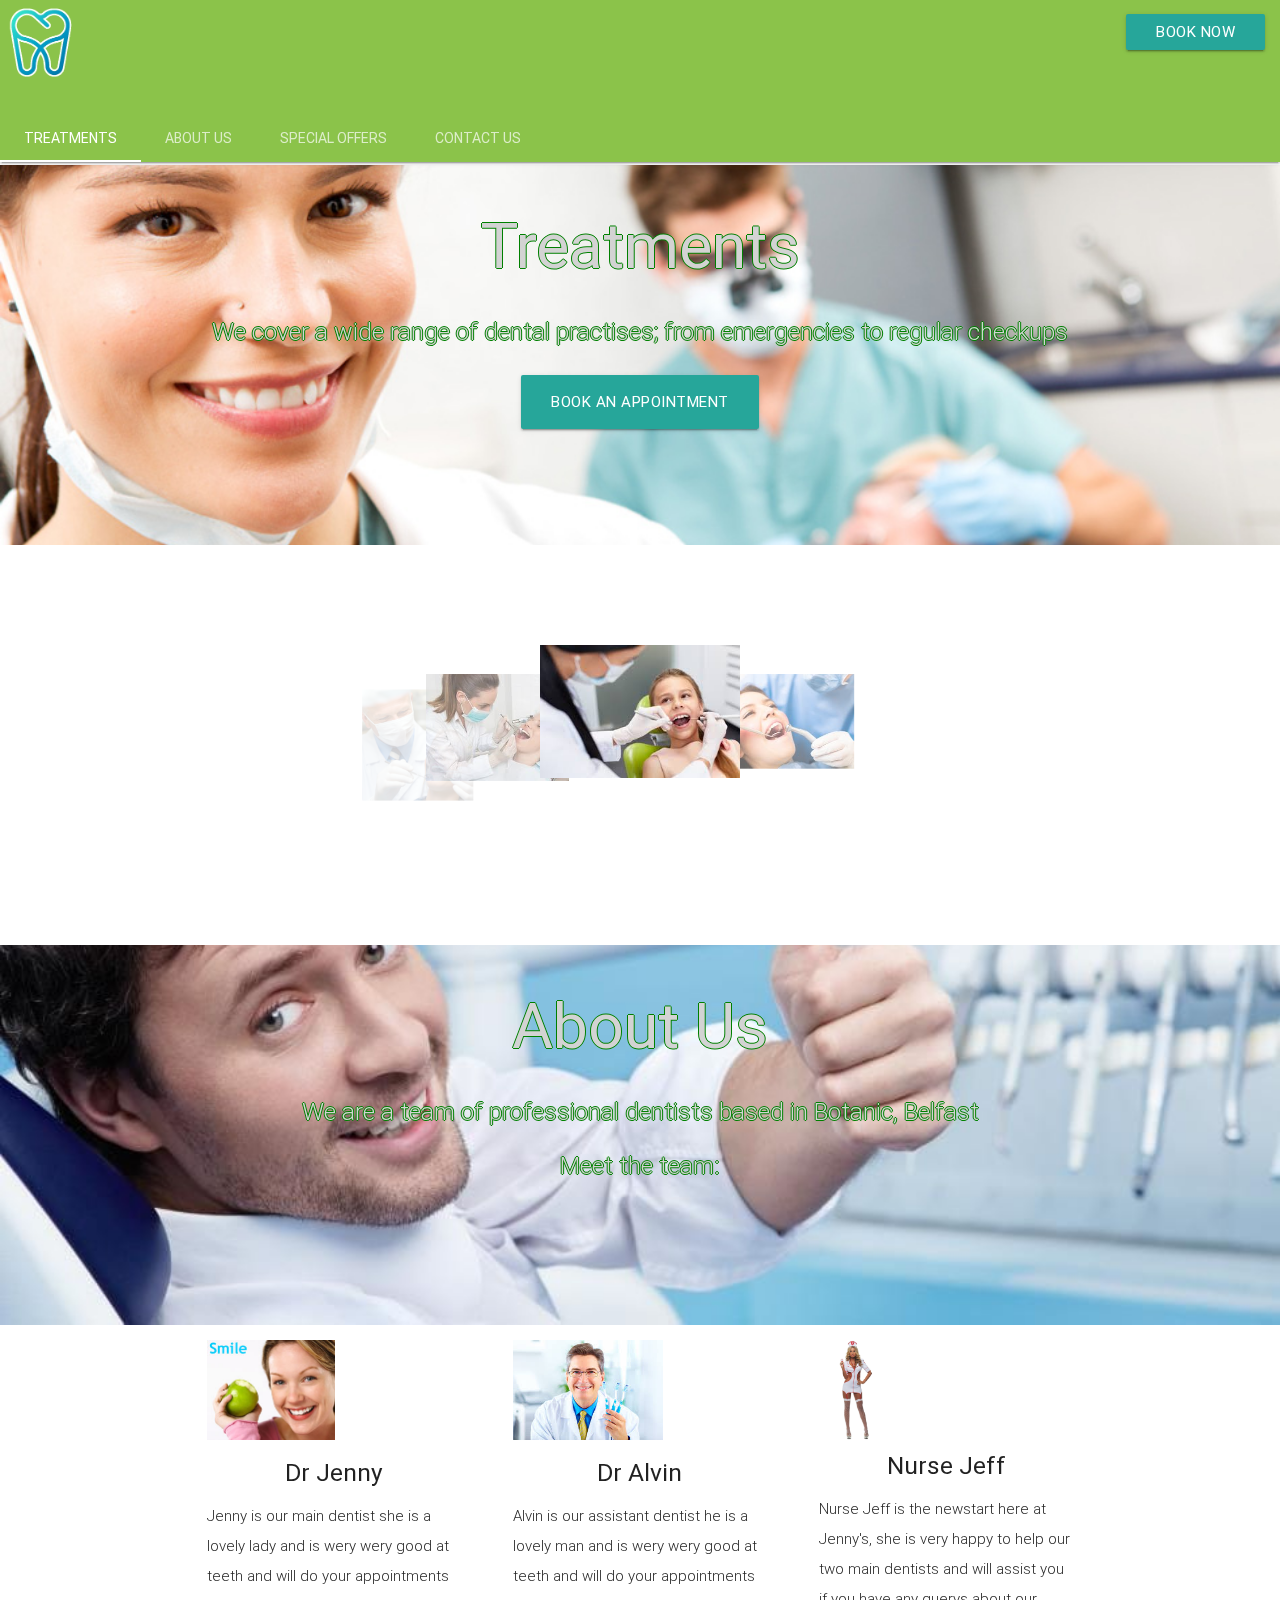
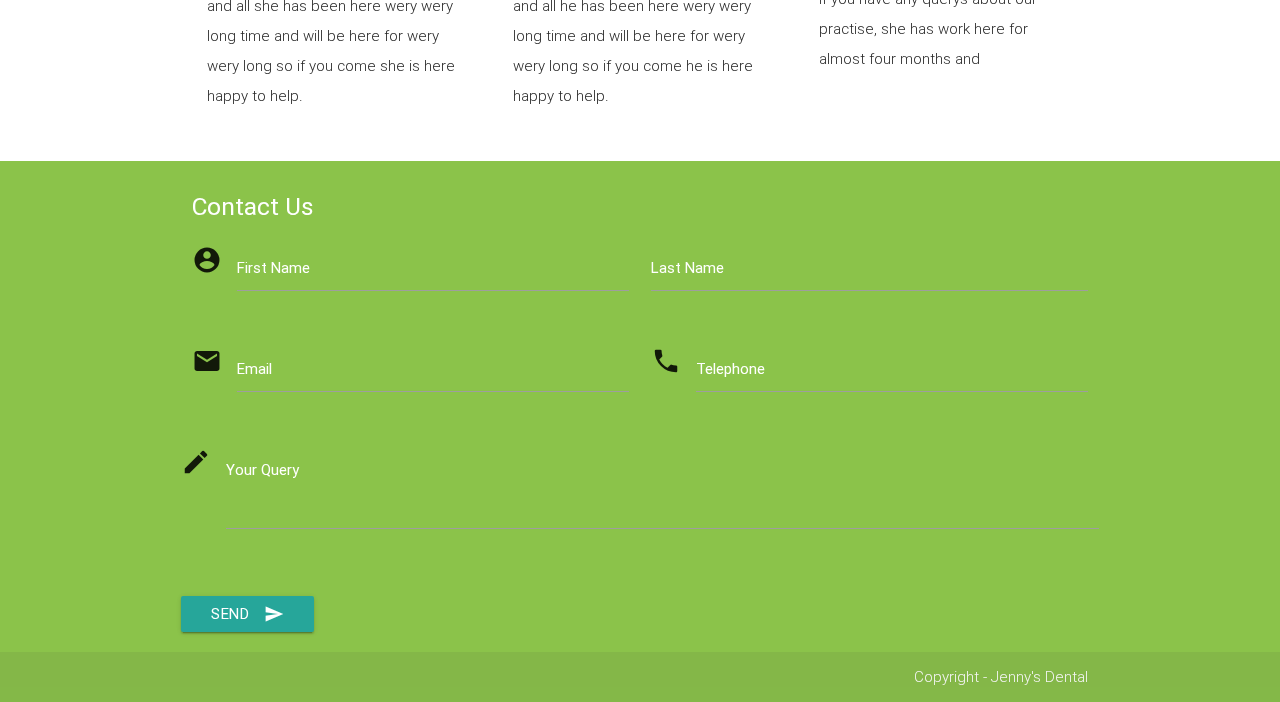
<file: Scenario/index.html>
<!DOCTYPE html>
<html lang="en">
<head>
  <meta http-equiv="Content-Type" content="text/html; charset=UTF-8"/>
  <meta name="viewport" content="width=device-width, initial-scale=1, maximum-scale=1.0, user-scalable=no"/>
  <title>Jenny's Dental Botanic</title>

  <!-- CSS  -->
  <link href="https://fonts.googleapis.com/icon?family=Material+Icons" rel="stylesheet">
  <link href="css/materialize.css" type="text/css" rel="stylesheet" media="screen,projection"/>
  <link href="css/style.css" type="text/css" rel="stylesheet" media="screen,projection"/>
</head>
<body>
        
  <nav class="nav-extended light-green" id="navigation">
    <div class="nav-wrapper">
    <img src="logo.png" style="width: 80px"></a>
    <a href="#" class="brand-logo">Jenny's Dental, Belfast</a>
    <a href="#" data-activates="mobile-demo" class="button-collapse"></a>
    <ul id="nav-mobile" class="right">
        <li><a href="book.html" target="_blank" class="waves-effect waves-light btn">Book now</a></li>    
    </ul>
    <ul class="tabs tabs-transparent">
        <li class="tab"><a href="#treatments">Treatments</a></li>
        <li class="tab"><a href="#aboutus">About Us</a></li>
        <li class="tab"><a href="#specialoffers">Special Offers</a></li>
        <li class="tab"><a href="#contactus">Contact Us</a></li>
    </ul>
    </div>
  </nav>
        
  <br><br><br><br><br><br>

  <div id="treatments" class="section scrollspy"></div>
  <div id="index-banner" class="parallax-container">
    <div class="section no-pad-bot">
      <div class="container">
        <br><br>
        <h1 style="color: lightgrey; text-shadow: -1px 0 green,0 1px green,1px 0 green,0 -1px green;" class="header center  text-lighten-2">Treatments</h1>
        <div class="row center">
          <h5 style="color: lightgrey; text-shadow: -1px 0 green,0 1px green,1px 0 green,0 -1px green" class="header col s12 light">We cover a wide range of dental practises; from emergencies to regular checkups</h5>
        </div>
        <div class="row center">
          <a href="book.html" target="_blank" id="download-button" class="btn-large waves-effect waves-light teal lighten-1">Book an appointment</a>
        </div>
        <br><br>
      </div>
    </div>
    <div class="parallax"><img src="treatments.jpeg" alt="Unsplashed background img 1"></div>
  </div>

  <div class="carousel">
    <a class="carousel-item" href="#one!"><img src="happy1.jpeg"></a>
    <a class="carousel-item" href="#two!"><img src="happy2.jpeg"></a>
    <a class="carousel-item" href="#three!"><img src="happy3.jpg"></a>
    <a class="carousel-item" href="#four!"><img src="happy4.jpeg"></a>
  </div>
      
 


  <div id="aboutus" class="section scrollspy"></div>
  <div id="index-banner" class="parallax-container">
    <div class="section no-pad-bot">
      <div class="container">
        <br><br>
        <h1 style="color: lightgrey; text-shadow: -1px 0 green,0 1px green,1px 0 green,0 -1px green;" class="header center  text-lighten-2">About Us</h1>
        <div class="row center">
          <h5 style="color: lightgrey; text-shadow: -1px 0 green,0 1px green,1px 0 green,0 -1px green;" class="header col s12 light">We are a team of professional dentists based in Botanic, Belfast<br><br>Meet the team:</h5>
        </div>
        <br><br>
      </div>
    </div>
    <div class="parallax"><img src="about us.jpg" alt="Jenny"></div>
  </div>



    <div class="container">
      <div class="section">

        <!--   Icon Section   -->
        <div class="row">
          <div class="col s12 m4">
            <div class="icon-block">
              <img src="jenny.jpg" height="100">
              <h5 class="center">Dr Jenny</h5>

              <p class="light">Jenny is our main dentist she is a lovely lady and is wery wery good at teeth and will do your appointments and all she has been here wery wery long time and will be here for wery wery long so if you come she is here happy to help.</p>
            </div>
          </div>

          <div class="col s12 m4">
            <div class="icon-block">
              <img src="alvin.jpeg" height="100">
              <h5 class="center">Dr Alvin</h5>

              <p class="light">Alvin is our assistant dentist he is a lovely man and is wery wery good at teeth and will do your appointments and all he has been here wery wery long time and will be here for wery wery long so if you come he is here happy to help.</p>
            </div>
          </div>

          <div class="col s12 m4">
            <div class="icon-block">
              <img src="nurse.jpg" height="100" align="middle">
              
              <h5 class="center">Nurse Jeff</h5>

              <p class="light">Nurse Jeff is the newstart here at Jenny's, she is very happy to help our two main dentists and will assist you if you have any querys about our practise, she has work here for almost four months and</p>
            </div>
          </div>
        </div>

      </div>
    </div>



  <footer class="page-footer light-green">
      <div class="container">
        <h5 style="color: white">Contact Us</h1>
        <div class="row">
          <form class="col s12">
            <div class="row">
              <div class="input-field col s6">
                <i class="material-icons prefix">account_circle</i>
                <input id="first_name" type="text" class="validate">
                <label style="color: white"for="first_name">First Name</label>
              </div>
              <div class="input-field col s6">
                <input style="color: white" id="last_name" type="text" class="validate">
                <label style="color: white" for="last_name">Last Name</label>
              </div>
            </div>

            <div class="row">
              <div class="input-field col s6">
                <i class="material-icons prefix">email</i>
                <input id="email" type="email" class="validate">
                <label style="color: white" for="email">Email</label>
              </div>
              <div class="input-field col s6">
              <i class="material-icons prefix">phone</i>
              <input style="color: white" id="icon_telephone" type="tel" class="validate">
              <label style="color: white" for="icon_telephone">Telephone</label>
              </div>
            </div>

            <div class="row">
              <form class="col s12">
                <div class="row">
                  <div class="input-field col s12">
                    <i class="material-icons prefix">mode_edit</i>
                    <textarea id="textarea1" class="materialize-textarea"></textarea>
                    <label style="color: white" for="textarea1">Your Query</label>
                  </div>
                </div>
              </form>
            </div>
                  

          <button class="btn waves-effect waves-light" type="submit" href="bookcomplete.html" name="action">Send
            <i class="material-icons right">send</i>
          </button>

          </form>
        </div>
      </div>
      <div class="footer-copyright">
          <div class="container">
          
      <a class="grey-text text-lighten-4 right" href="#!">Copyright - Jenny's Dental</a>
      </div>
    </div>
  </footer>



  <!--  Scripts-->
  <script src="https://code.jquery.com/jquery-2.1.1.min.js"></script>
  <script src="js/materialize.js"></script>
  <script src="js/init.js"></script>

  </body>
</html>
</file>
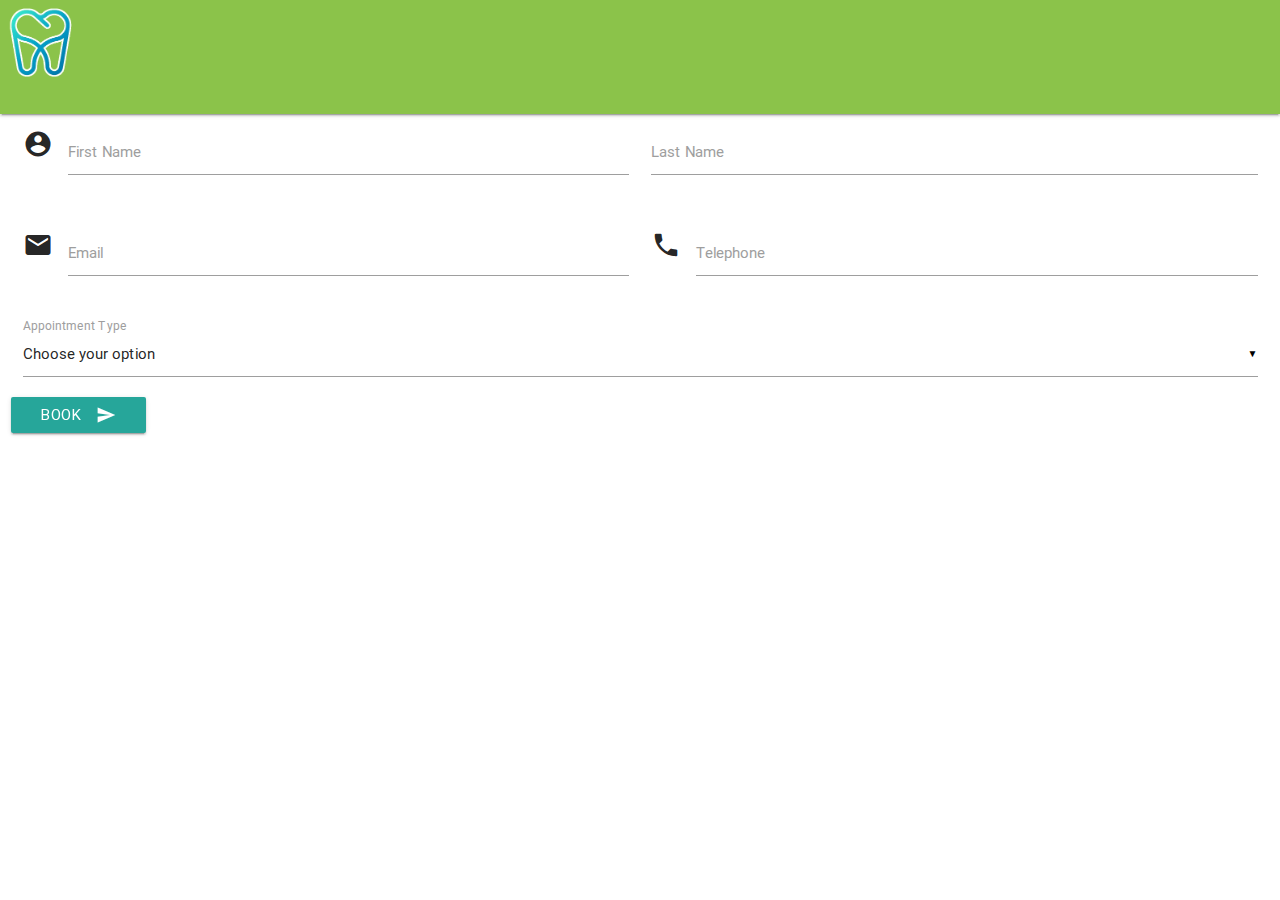
<file: Scenario/book.html>
<!DOCTYPE html>
<html lang="en">
  <head>
    <meta http-equiv="Content-Type" content="text/html; charset=UTF-8"/>
    <meta name="viewport" content="width=device-width, initial-scale=1, maximum-scale=1.0, user-scalable=no"/>
    <title>Jenny's Dental Botanic</title>

    <!-- CSS  -->
    <link href="https://fonts.googleapis.com/icon?family=Material+Icons" rel="stylesheet">
    <link href="css/materialize.css" type="text/css" rel="stylesheet" media="screen,projection"/>
    <link href="css/style.css" type="text/css" rel="stylesheet" media="screen,projection"/>
  </head>
  <body>
        
      <nav class="nav-extended light-green">
          <div class="nav-wrapper">
          <a href="index.html"><img ="index.html" src="logo.png" style="width: 80px"></a>
          <a href="index.html" class="brand-logo">Jenny's Dental, Belfast</a>
          <a href="#" data-activates="mobile-demo" class="button-collapse"></a>
      </nav>

    <div class="row">
      <form class="col s12">
        <div class="row">
          <div class="input-field col s6">
            <i class="material-icons prefix">account_circle</i>
            <input id="first_name" type="text" class="validate">
            <label for="first_name">First Name</label>
          </div>
          <div class="input-field col s6">
            <input id="last_name" type="text" class="validate">
            <label for="last_name">Last Name</label>
          </div>
        </div>

        <div class="row">
          <div class="input-field col s6">
            <i class="material-icons prefix">email</i>
            <input id="email" type="email" class="validate">
            <label for="email">Email</label>
          </div>
          <div class="input-field col s6">
          <i class="material-icons prefix">phone</i>
          <input id="icon_telephone" type="tel" class="validate">
          <label for="icon_telephone">Telephone</label>
          </div>
        </div>

        <div class="input-field col s12">
          <select>
            <option value="" disabled selected>Choose your option</option>
            <option value="1">Checkup</option>
            <option value="2">Surgery</option>
            <option value="3">Fillings or crowns</option>
            <option value="4">Cosmetic</option>
          </select>
          <label>Appointment Type</label>
        </div>

      <button class="btn waves-effect waves-light" type="submit" href="bookcomplete.html" name="action">Book
        <i class="material-icons right">send</i>
      </button>

      </form>
    </div>

    <script src="https://code.jquery.com/jquery-2.1.1.min.js"></script>
    <script src="js/materialize.js"></script>
    <script src="js/init.js"></script>

    </body>
  </html>
</file>
<file: Scenario/css/style.css>
/* Custom Stylesheet */
/**
 * Use this file to override Materialize files so you can update
 * the core Materialize files in the future
 *
 * Made By MaterializeCSS.com
 */

nav ul a,
nav .brand-logo {
  color: #0000;
}

p {
  line-height: 2rem;
}

.button-collapse {
  color: #26a69a;
}

.parallax-container {
  min-height: 380px;
  line-height: 0;
  height: auto;
  color: rgba(255,255,255,.9);
}
  .parallax-container .section {
    width: 100%;
  }

@media only screen and (max-width : 992px) {
  .parallax-container .section {
    position: absolute;
    top: 40%;
  }
  #index-banner .section {
    top: 10%;
  }
}

@media only screen and (max-width : 600px) {
  #index-banner .section {
    top: 0;
  }
}

.icon-block {
  padding: 0 15px;
}
.icon-block .material-icons {
  font-size: inherit;
}

footer.page-footer {
  margin: 0;
}

#navigation {
  position: fixed;
  z-index: 999;
  top: 0;
  left: 0;
  width: 100%;
}
</file>
